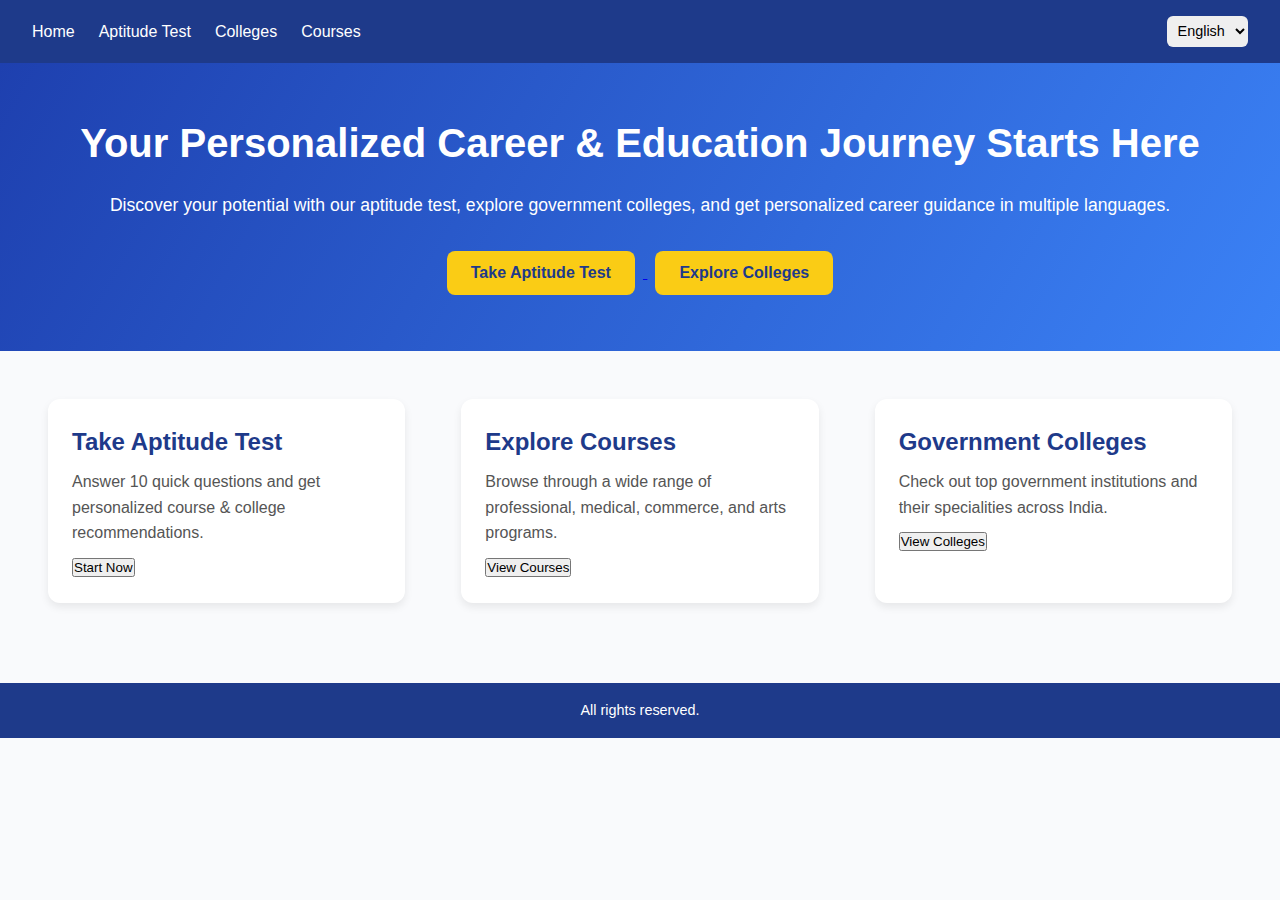
<file: index.html>
<!DOCTYPE html>
<html lang="en">
<head>
  <meta charset="UTF-8">
  <title>One-Stop Career & Education Advisor</title>
  <link rel="stylesheet" href="style.css">
  <script src="lang.js" defer></script>
</head>
<body>
  <!-- Navbar -->
  <nav>
    <ul>
      <li><a href="index.html" data-translate="nav.home"></a></li>
      <li><a href="test.html" data-translate="nav.test"></a></li>
      <li><a href="colleges.html" data-translate="nav.colleges"></a></li>
      <li><a href="courses.html" data-translate="nav.courses"></a></li>
    </ul>
    <select onchange="setLanguage(this.value)">
      <option value="en">English</option>
      <option value="hi">हिंदी</option>
      <option value="te">తెలుగు</option>
      <option value="ur">اردو</option>
    </select>
  </nav>

  <!-- Hero Section -->
  <section class="hero">
    <h1 data-translate="hero.title"></h1>
    <p data-translate="hero.subtitle"></p>

    <a href="test.html">
      <button data-translate="hero.startTest"></button>
    </a>
    <a href="colleges.html">
      <button data-translate="hero.exploreColleges"></button>
    </a>
  </section>

  <!-- Quick Links Section -->
  <section class="college-list">
    <div class="card">
      <h2>Take Aptitude Test</h2>
      <p>Answer 10 quick questions and get personalized course & college recommendations.</p>
      <a href="test.html"><button>Start Now</button></a>
    </div>

    <div class="card">
      <h2>Explore Courses</h2>
      <p>Browse through a wide range of professional, medical, commerce, and arts programs.</p>
      <a href="courses.html"><button>View Courses</button></a>
    </div>

    <div class="card">
      <h2>Government Colleges</h2>
      <p>Check out top government institutions and their specialities across India.</p>
      <a href="colleges.html"><button>View Colleges</button></a>
    </div>
  </section>

  <!-- Footer -->
  <footer>
    <p data-translate="footer.rights"></p>
  </footer>
</body>
</html>
</file>
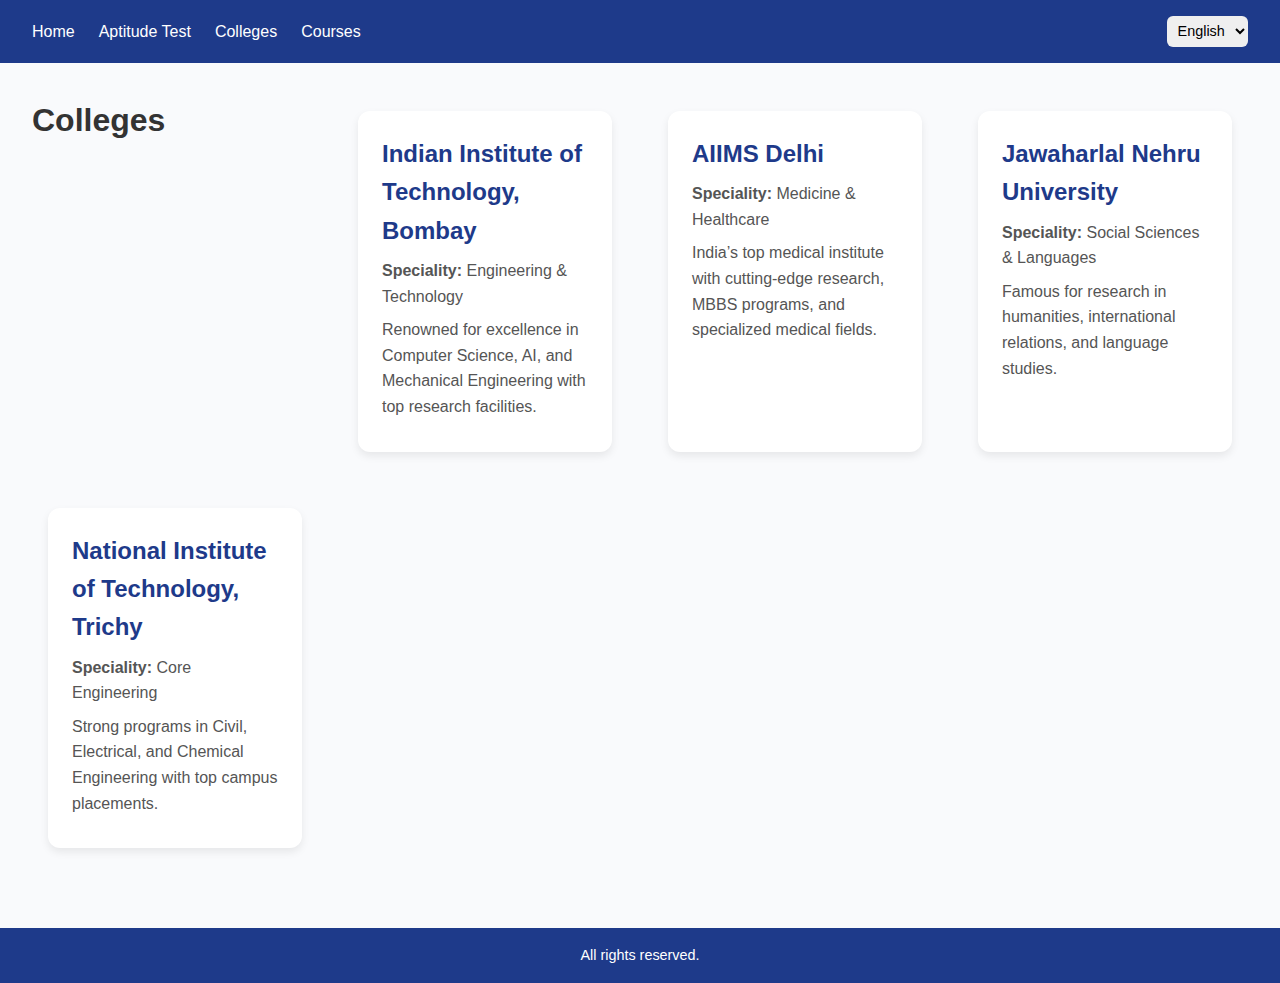
<file: colleges.html>
<!DOCTYPE html>
<html lang="en">
<head>
  <meta charset="UTF-8">
  <title>Government Colleges</title>
  <link rel="stylesheet" href="style.css">
  <script src="lang.js" defer></script>
</head>
<body>
  <!-- Navbar -->
  <nav>
    <ul>
      <li><a href="index.html" data-translate="nav.home"></a></li>
      <li><a href="test.html" data-translate="nav.test"></a></li>
      <li><a href="colleges.html" data-translate="nav.colleges"></a></li>
      <li><a href="courses.html" data-translate="nav.courses"></a></li>
    </ul>
    <select onchange="setLanguage(this.value)">
      <option value="en">English</option>
      <option value="hi">हिंदी</option>
      <option value="te">తెలుగు</option>
      <option value="ur">اردو</option>
    </select>
  </nav>

  <!-- Colleges -->
  <section class="college-list">
    <h1 data-translate="nav.colleges"></h1>

    <div class="card">
      <h2>Indian Institute of Technology, Bombay</h2>
      <p><strong>Speciality:</strong> Engineering & Technology</p>
      <p>Renowned for excellence in Computer Science, AI, and Mechanical Engineering with top research facilities.</p>
    </div>

    <div class="card">
      <h2>AIIMS Delhi</h2>
      <p><strong>Speciality:</strong> Medicine & Healthcare</p>
      <p>India’s top medical institute with cutting-edge research, MBBS programs, and specialized medical fields.</p>
    </div>

    <div class="card">
      <h2>Jawaharlal Nehru University</h2>
      <p><strong>Speciality:</strong> Social Sciences & Languages</p>
      <p>Famous for research in humanities, international relations, and language studies.</p>
    </div>

    <div class="card">
      <h2>National Institute of Technology, Trichy</h2>
      <p><strong>Speciality:</strong> Core Engineering</p>
      <p>Strong programs in Civil, Electrical, and Chemical Engineering with top campus placements.</p>
    </div>
  </section>

  <footer>
    <p data-translate="footer.rights"></p>
  </footer>
</body>
</html>
</file>
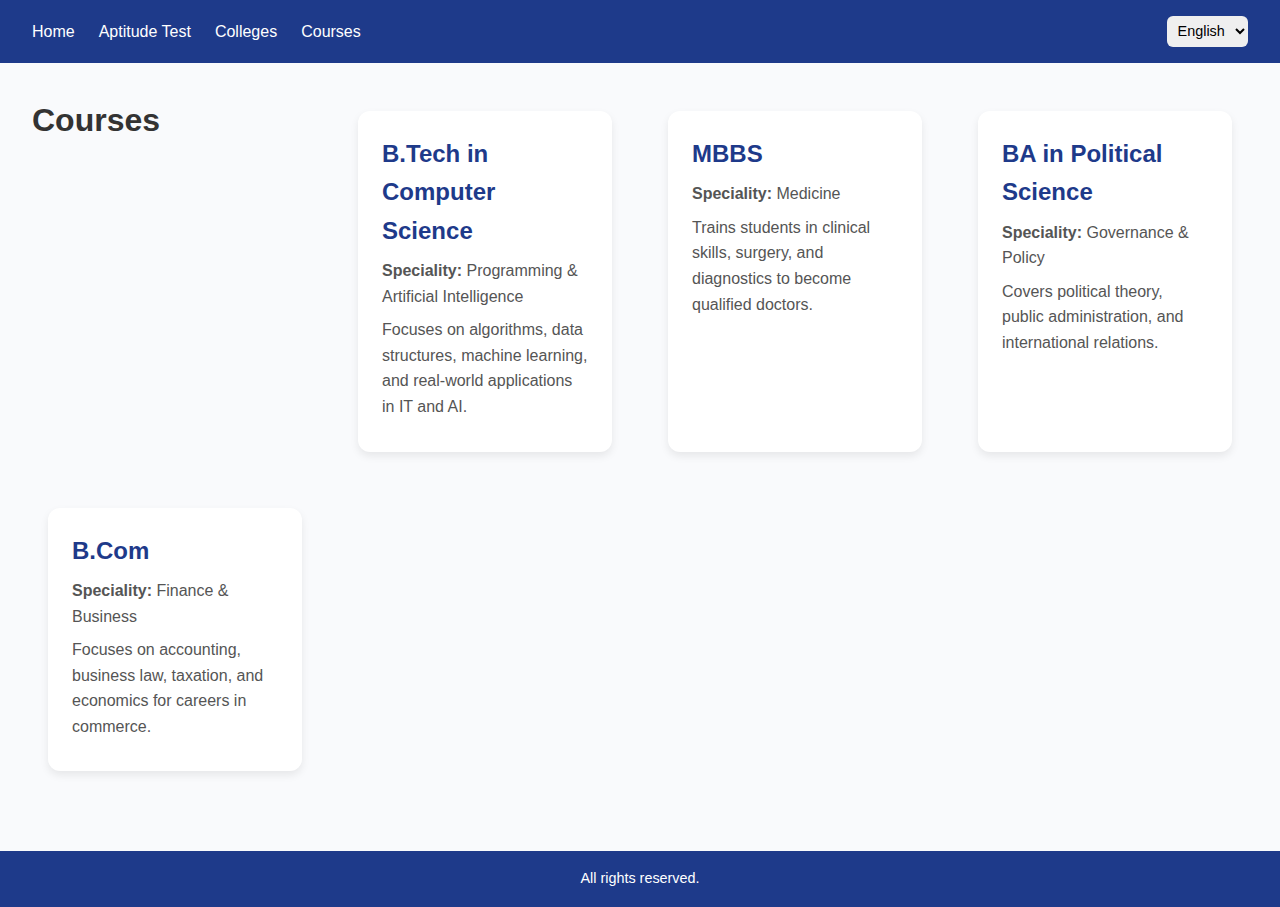
<file: courses.html>
<!DOCTYPE html>
<html lang="en">
<head>
  <meta charset="UTF-8">
  <title>Courses</title>
  <link rel="stylesheet" href="style.css">
  <script src="lang.js" defer></script>
</head>
<body>
  <!-- Navbar -->
  <nav>
    <ul>
      <li><a href="index.html" data-translate="nav.home"></a></li>
      <li><a href="test.html" data-translate="nav.test"></a></li>
      <li><a href="colleges.html" data-translate="nav.colleges"></a></li>
      <li><a href="courses.html" data-translate="nav.courses"></a></li>
    </ul>
    <select onchange="setLanguage(this.value)">
      <option value="en">English</option>
      <option value="hi">हिंदी</option>
      <option value="te">తెలుగు</option>
      <option value="ur">اردو</option>
    </select>
  </nav>

  <!-- Courses -->
  <section class="course-list">
    <h1 data-translate="nav.courses"></h1>

    <div class="card">
      <h2>B.Tech in Computer Science</h2>
      <p><strong>Speciality:</strong> Programming & Artificial Intelligence</p>
      <p>Focuses on algorithms, data structures, machine learning, and real-world applications in IT and AI.</p>
    </div>

    <div class="card">
      <h2>MBBS</h2>
      <p><strong>Speciality:</strong> Medicine</p>
      <p>Trains students in clinical skills, surgery, and diagnostics to become qualified doctors.</p>
    </div>

    <div class="card">
      <h2>BA in Political Science</h2>
      <p><strong>Speciality:</strong> Governance & Policy</p>
      <p>Covers political theory, public administration, and international relations.</p>
    </div>

    <div class="card">
      <h2>B.Com</h2>
      <p><strong>Speciality:</strong> Finance & Business</p>
      <p>Focuses on accounting, business law, taxation, and economics for careers in commerce.</p>
    </div>
  </section>

  <footer>
    <p data-translate="footer.rights"></p>
  </footer>
</body>
</html>
</file>
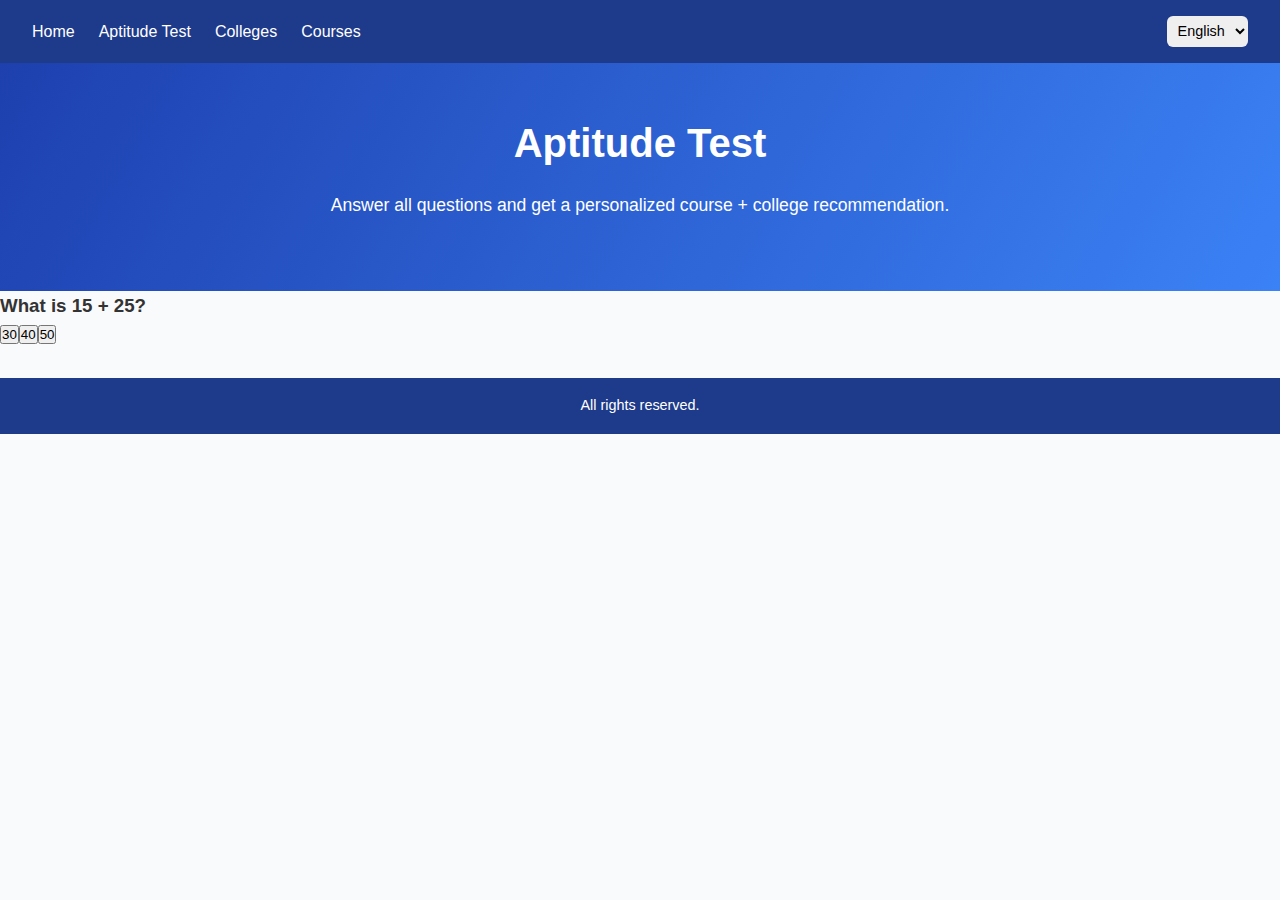
<file: test.html>
<!DOCTYPE html>
<html lang="en">
<head>
  <meta charset="UTF-8">
  <title>Aptitude Test</title>
  <link rel="stylesheet" href="style.css">
  <script src="lang.js" defer></script>
  <script src="script.js" defer></script>
</head>
<body>
  <!-- Navbar -->
  <nav>
    <ul>
      <li><a href="index.html" data-translate="nav.home"></a></li>
      <li><a href="test.html" data-translate="nav.test"></a></li>
      <li><a href="colleges.html" data-translate="nav.colleges"></a></li>
      <li><a href="courses.html" data-translate="nav.courses"></a></li>
    </ul>
    <select onchange="setLanguage(this.value)">
      <option value="en">English</option>
      <option value="hi">हिंदी</option>
      <option value="te">తెలుగు</option>
      <option value="ur">اردو</option>
    </select>
  </nav>

  <!-- Test Section -->
  <section class="hero">
    <h1 data-translate="nav.test"></h1>
    <p>Answer all questions and get a personalized course + college recommendation.</p>
  </section>

  <section class="test-area">
    <div id="testContainer">
      <button onclick="loadQuestion()">Start Test</button>
    </div>
  </section>

  <!-- Footer -->
  <footer>
    <p data-translate="footer.rights"></p>
  </footer>
</body>
</html>
</file>
<file: style.css>
/* General Reset */
* {
  margin: 0;
  padding: 0;
  box-sizing: border-box;
  font-family: "Segoe UI", Arial, sans-serif;
}

/* Body */
body {
  background: #f9fafc;
  color: #333;
  line-height: 1.6;
}

/* Navbar */
nav {
  display: flex;
  justify-content: space-between;
  align-items: center;
  padding: 1rem 2rem;
  background: #1e3a8a; /* deep blue */
  color: #fff;
  flex-wrap: wrap;
}

nav ul {
  display: flex;
  list-style: none;
  gap: 1.5rem;
}

nav ul li a {
  color: #fff;
  text-decoration: none;
  font-weight: 500;
  transition: color 0.3s;
}

nav ul li a:hover {
  color: #facc15; /* amber hover */
}

nav select {
  padding: 0.4rem;
  border-radius: 6px;
  border: none;
  font-size: 0.9rem;
}

/* Hero Section */
.hero {
  text-align: center;
  padding: 3rem 1rem;
  background: linear-gradient(120deg, #1e40af, #3b82f6);
  color: #fff;
}

.hero h1 {
  font-size: 2.5rem;
  margin-bottom: 1rem;
}

.hero p {
  font-size: 1.1rem;
  margin-bottom: 1.5rem;
}

.hero button {
  background: #facc15;
  color: #1e3a8a;
  border: none;
  padding: 0.8rem 1.5rem;
  margin: 0.5rem;
  border-radius: 8px;
  font-size: 1rem;
  font-weight: 600;
  cursor: pointer;
  transition: background 0.3s;
}

.hero button:hover {
  background: #fde047; /* lighter yellow */
}

/* Cards (used for Colleges & Courses) */
.card {
  background: #fff;
  border-radius: 12px;
  padding: 1.5rem;
  margin: 1rem;
  box-shadow: 0 4px 8px rgba(0, 0, 0, 0.08);
  transition: transform 0.2s, box-shadow 0.2s;
}

.card:hover {
  transform: translateY(-5px);
  box-shadow: 0 8px 16px rgba(0, 0, 0, 0.15);
}

.card h2 {
  color: #1e3a8a;
  margin-bottom: 0.5rem;
}

.card p {
  margin-bottom: 0.5rem;
  color: #555;
}

/* Layout for card grids */
.college-list, .course-list {
  padding: 2rem;
  display: grid;
  grid-template-columns: repeat(auto-fit, minmax(280px, 1fr));
  gap: 1.5rem;
}

/* Test Form */
.test-container {
  padding: 2rem;
  max-width: 800px;
  margin: auto;
}

.test-container h1 {
  margin-bottom: 1rem;
  color: #1e3a8a;
  text-align: center;
}

.question {
  margin-bottom: 1.5rem;
  background: #fff;
  padding: 1rem;
  border-radius: 10px;
  box-shadow: 0 3px 6px rgba(0, 0, 0, 0.05);
}

.question h3 {
  margin-bottom: 0.8rem;
}

.question label {
  display: block;
  margin-bottom: 0.4rem;
  cursor: pointer;
}

button.submit-btn {
  display: block;
  background: #1e3a8a;
  color: #fff;
  padding: 0.8rem 1.5rem;
  border: none;
  border-radius: 8px;
  margin: 1rem auto;
  font-size: 1rem;
  cursor: pointer;
  transition: background 0.3s;
}

button.submit-btn:hover {
  background: #2563eb;
}

/* Footer */
footer {
  text-align: center;
  padding: 1rem;
  background: #1e3a8a;
  color: #fff;
  margin-top: 2rem;
  font-size: 0.9rem;
}
</file>
